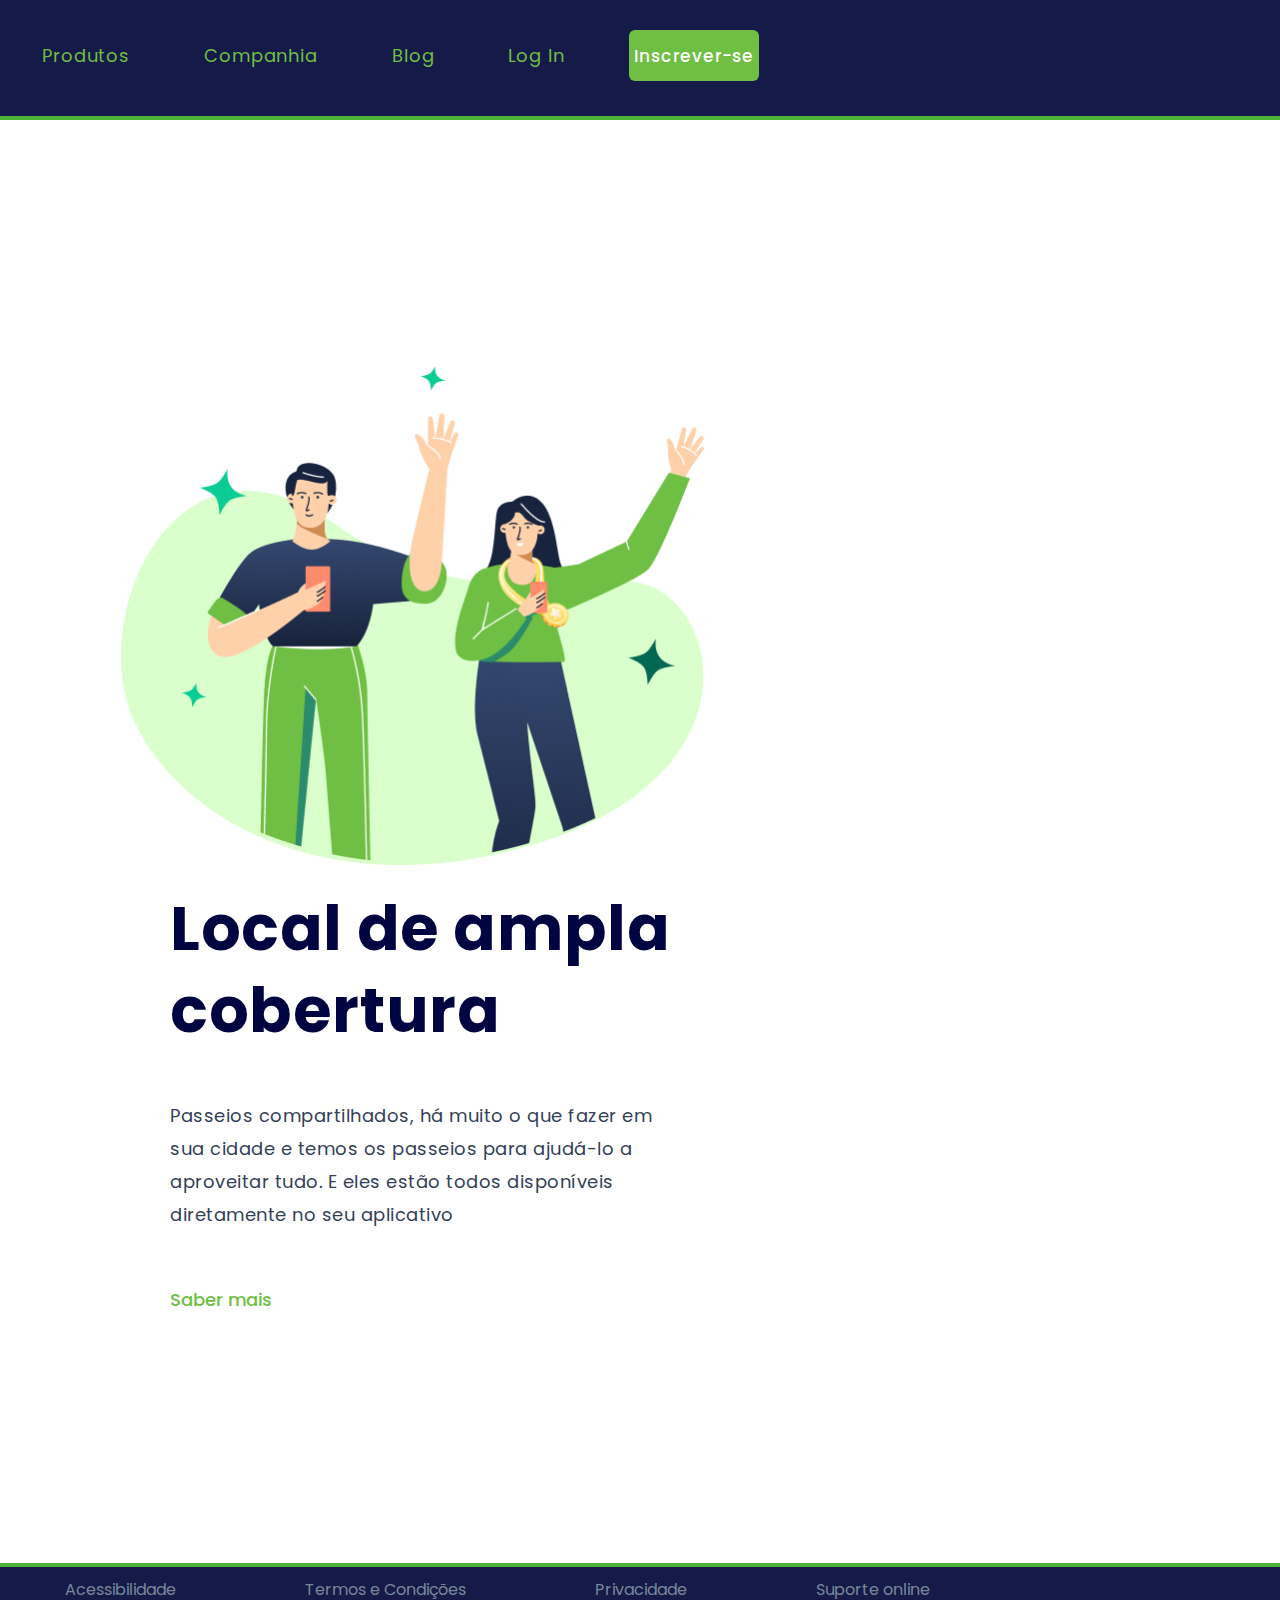
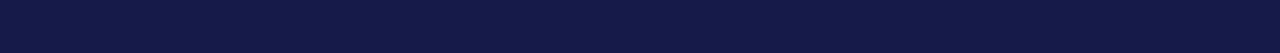
<file: index.html>
<!DOCTYPE html>
<html lang="Pt-br">
<head>
    <style>
        @import url('https://fonts.googleapis.com/css2?family=Poppins:wght@400;500;700&display=swap');
        </style>
    <link rel="stylesheet" href="./index.css"/>
    <meta charset="UTF-8">
    <meta http-equiv="X-UA-Compatible" content="IE=edge">
    <meta name="viewport" content="width=device-width, initial-scale=1.0">
    <title>BroadCoverage.page</title>
</head>
<body>
    <div class="container">
        <header >
        <div class="box-header">
            <a class="header-link">Produtos</a>
            <a class="header-link">Companhia</a>
            <a class="header-link">Blog</a>
            <a class="header-link">Log In</a>
            <button>Inscrever-se</button>
        </div>
        </header>
        <main>
            <img alt="PositiveCongratulations.png " src="./imageproject/(Positive) Congratulation You get 40 point for your ride (1).png">
        <div class="boxtext">
            <h1>Local de ampla cobertura</h1>
            <p>Passeios compartilhados, há muito o que fazer em sua cidade e temos os passeios para ajudá-lo a aproveitar tudo. E eles estão todos disponíveis diretamente no seu aplicativo</p>
            <a class="bottom-link">Saber mais</a>
        </div>
        <div class="box-footer" >
           <a class="link-footer">Acessibilidade</a>
           <a class="link-footer">Termos e Condições</a>
           <a class="link-footer">Privacidade</a>
           <a class="link-footer">Suporte online</a>   
           <p id="copy"> 2022-2023 Broad Coverage Co., Inc.</p>
        </div>
        </main>
    </div>
</body>
</html>
</file>
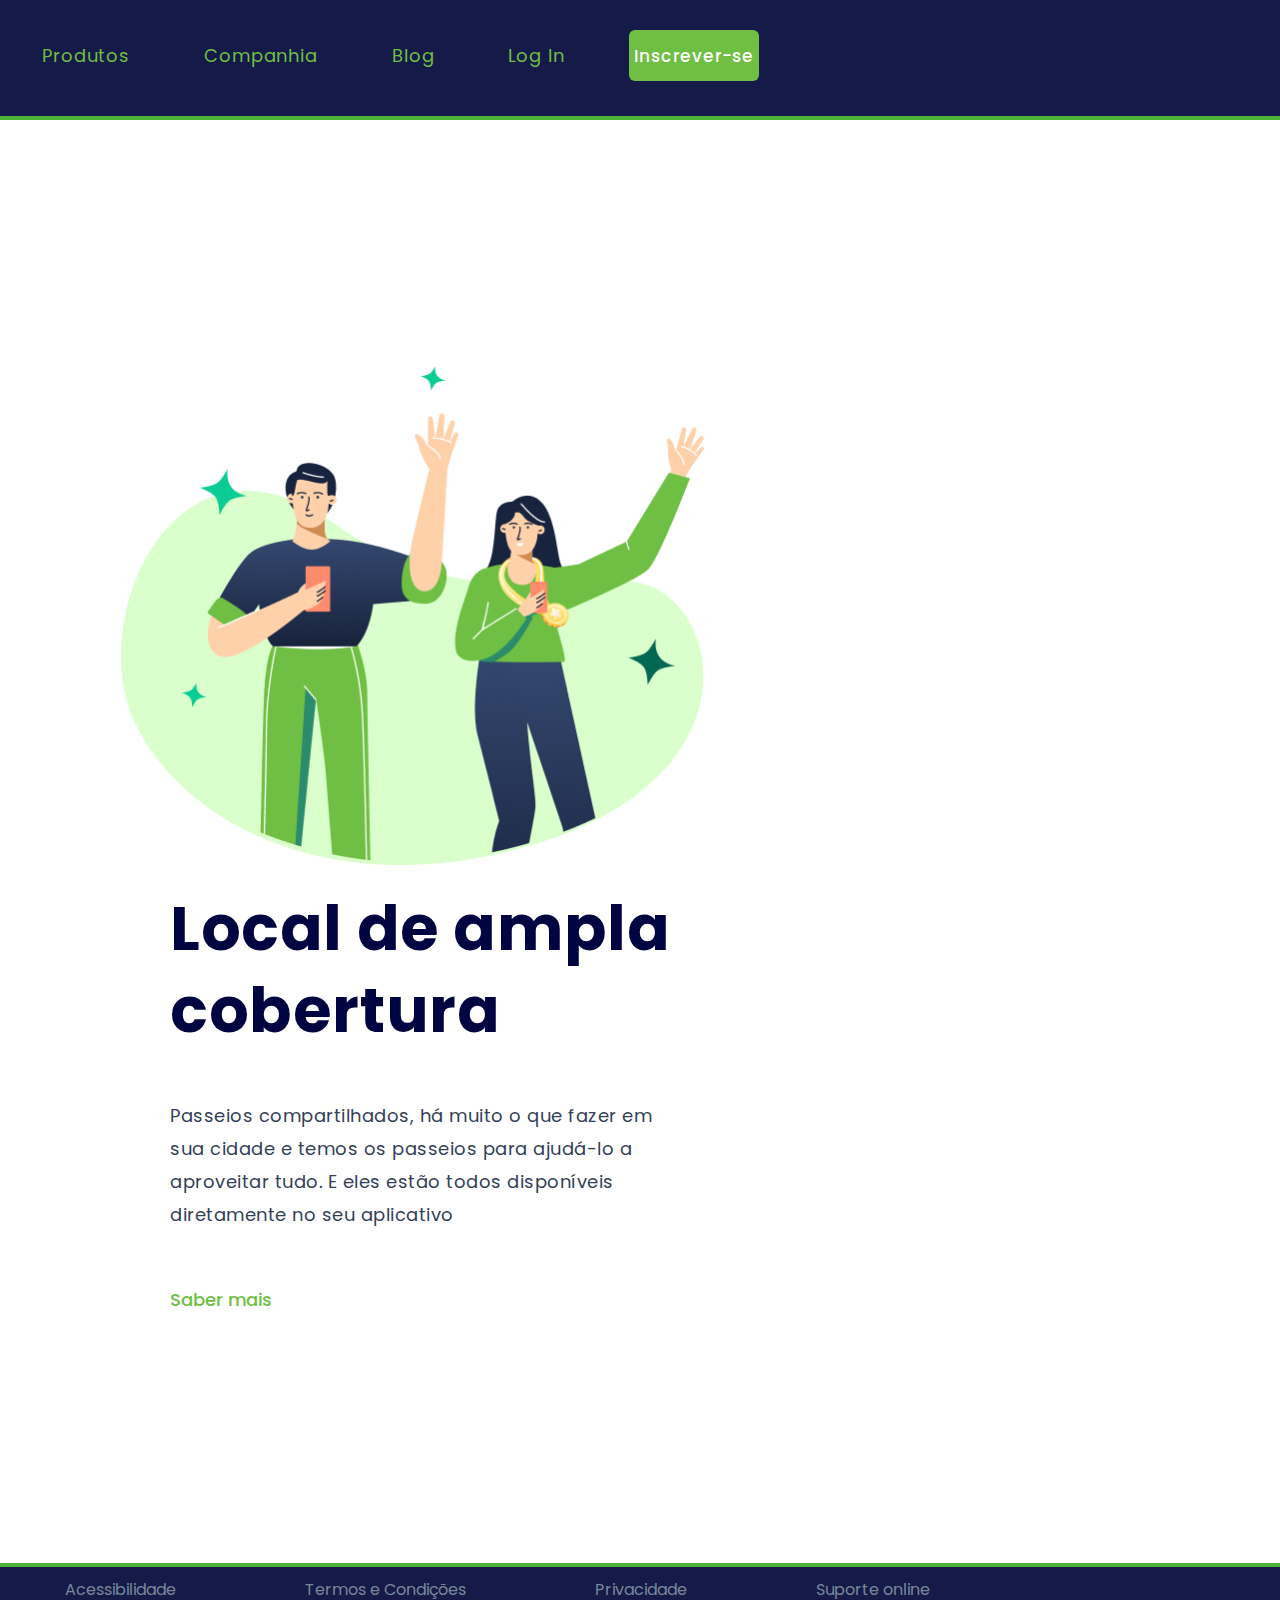
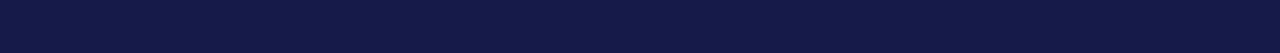
<file: Projetobase-Fig.html>
<!DOCTYPE html>
<html lang="Pt-br">
<head>
    <style>
        @import url('https://fonts.googleapis.com/css2?family=Poppins:wght@400;500;700&display=swap');
        </style>
    <link rel="stylesheet" href="./Projetobase-Fig.css"/>
    <meta charset="UTF-8">
    <meta http-equiv="X-UA-Compatible" content="IE=edge">
    <meta name="viewport" content="width=device-width, initial-scale=1.0">
    <title>BroadCoverage.page</title>
</head>
<body>
    <div class="container">
        <header >
        <div class="box-header">
            <a class="header-link">Produtos</a>
            <a class="header-link">Companhia</a>
            <a class="header-link">Blog</a>
            <a class="header-link">Log In</a>
            <button>Inscrever-se</button>
        </div>
        </header>
        <main>
            <img alt="PositiveCongratulations.png " src="./imageproject/(Positive) Congratulation You get 40 point for your ride (1).png">
        <div class="boxtext">
            <h1>Local de ampla cobertura</h1>
            <p>Passeios compartilhados, há muito o que fazer em sua cidade e temos os passeios para ajudá-lo a aproveitar tudo. E eles estão todos disponíveis diretamente no seu aplicativo</p>
            <a class="bottom-link">Saber mais</a>
        </div>
        <div class="box-footer" >
           <a class="link-footer">Acessibilidade</a>
           <a class="link-footer">Termos e Condições</a>
           <a class="link-footer">Privacidade</a>
           <a class="link-footer">Suporte online</a>   
           <p id="copy"> 2022-2023 Broad Coverage Co., Inc.</p>
        </div>
        </main>
    </div>
</body>
</html>
</file>
<file: index.css>
*{
    margin: 0;
    padding: 0;
    box-sizing: border-box;
    font-family: 'Poppins', sans-serif;
}

.container{
    width: 100vw;
    height: 100vh;
}


.boxtext{
    display: inline-block;
}

h1{
    font-weight: 700;
    font-size: 62px;
    line-height: 82px;
    letter-spacing: 0.596154px;
    color: #000440;
    width: 582px;
    margin-bottom: 47px;
}

p{
    font-weight: 400;
    font-size: 18px;
    line-height: 33px;
    letter-spacing: 0.5px;
    color: #333f58;
    width: 493px;
    margin-bottom: 55px;
}

.bottom-link{
    font-weight: 500;
    font-size: 18px;
    line-height: 27px;
    color:#6FBF44;
    cursor: pointer;
}

.bottom-link:hover{
    color: #778899;
}

.header-link{
    font-weight: 400;
    font-size: 18px;
    line-height: 21px;
    letter-spacing: 0.875px;
    color:#6FBF44 ;
    margin: 47px 28px 0px 42px;
    cursor: pointer;
}

.header-link:hover{
    color: #3d3f74	;
}

button{
    background: #6FBF44;
    border: 1px solid #4CB538;
    border-radius: 6px;
    font-weight: 500;
    font-size: 17px;
    line-height: 24px;
    letter-spacing: 1px;
    width: 130px;
    height: 51px;
    border: none;
    margin-left: 32px;
    margin-top: 30px;
    cursor: pointer;
    color:#ffffff;
    
}

button:hover{
    background-color: #3d3f74;
    color:#6FBF44
}

.box-header{
    width: 100vw;
    height: 120px;
    background-color: #161A49;
    border-bottom: solid 4px #4CB538;
}


img{
    display: inline-block;
    width: 595.18px;
    height: 500px;
    margin: 246px 84px 0px 121px ;
}

.box-footer{
    width: 100vw;
    height: 90px;
    background-color: #161A49;
    margin-top: 250px;
    border-top: solid 4px #4CB538;
}

.link-footer{
    color: #778899 ;
    font-weight: 400;
    font-size: 16px;
    margin: 25px 60px 0px 65px ;
    position: relative;
    top: 10px;
    cursor: pointer;
}

.link-footer:hover{
    color:#4CB538;
}

#copy{
    position: relative;
    left: 1300px;
    color: #474a51;
    bottom: 10px;
}

@media screen and (max-width:1386px){
    .boxtext{
        margin-left: 170px;
        margin-top: 15px;
    }
}

@media screen and (max-width:1003.50px){

    *{
        margin: 0;
        padding: 0;
    }

    body{
        height: 100%;
        width: 100%;
    }


    img{
        position: relative;
        margin: 0;
        width: 312px;
        left: 125px;
        height: 288px;
        margin: 490px 39px 0 39px;
        position: relative;
        display: block;
    }

    .boxtext{
        margin: 60px;
        display: block;
        position: relative;
        bottom:650px;
        align-items: center;
        width: 100vw;
    }

    .box-footer{
        display: none;
    }

    .header-link{
        display: none;
    }

    .box-header{
        position: relative;
        min-width: 565px;
        
    }

    h1{ margin: 0;
        font-weight: 700;
        font-size: 30px;
        line-height: 30px;
        text-align: center;
        letter-spacing: 0.596154px;
        color: #161A49;
        position: relative;
        bottom: 90px;
        width: 278px;
        height: 60px;
        margin-left: 125px;
        
    }

    .bottom-link{
        font-weight: 500;
        font-size: 18px;
        line-height: 27px;
        color: #6FBF44;
        cursor: pointer;
        margin-left: 200px;
    }

    p{
        
        font-weight: 400;
        font-size: 18px;
        line-height: 33px;
        text-align: center;
        letter-spacing: 0.5px;
        color: #4B505A;
       
    }

    button{
        margin-left: 417px;
    }
}
</file>
<file: Projetobase-Fig.css>
*{
    margin: 0;
    padding: 0;
    box-sizing: border-box;
    font-family: 'Poppins', sans-serif;
}

.container{
    width: 100vw;
    height: 100vh;
}


.boxtext{
    display: inline-block;
}

h1{
    font-weight: 700;
    font-size: 62px;
    line-height: 82px;
    letter-spacing: 0.596154px;
    color: #000440;
    width: 582px;
    margin-bottom: 47px;
}

p{
    font-weight: 400;
    font-size: 18px;
    line-height: 33px;
    letter-spacing: 0.5px;
    color: #333f58;
    width: 493px;
    margin-bottom: 55px;
}

.bottom-link{
    font-weight: 500;
    font-size: 18px;
    line-height: 27px;
    color:#6FBF44;
    cursor: pointer;
}

.bottom-link:hover{
    color: #778899;
}

.header-link{
    font-weight: 400;
    font-size: 18px;
    line-height: 21px;
    letter-spacing: 0.875px;
    color:#6FBF44 ;
    margin: 47px 28px 0px 42px;
    cursor: pointer;
}

.header-link:hover{
    color: #3d3f74	;
}

button{
    background: #6FBF44;
    border: 1px solid #4CB538;
    border-radius: 6px;
    font-weight: 500;
    font-size: 17px;
    line-height: 24px;
    letter-spacing: 1px;
    width: 130px;
    height: 51px;
    border: none;
    margin-left: 32px;
    margin-top: 30px;
    cursor: pointer;
    color:#ffffff;
    
}

button:hover{
    background-color: #3d3f74;
    color:#6FBF44
}

.box-header{
    width: 100vw;
    height: 120px;
    background-color: #161A49;
    border-bottom: solid 4px #4CB538;
}


img{
    display: inline-block;
    width: 595.18px;
    height: 500px;
    margin: 246px 84px 0px 121px ;
}

.box-footer{
    width: 100vw;
    height: 90px;
    background-color: #161A49;
    margin-top: 250px;
    border-top: solid 4px #4CB538;
}

.link-footer{
    color: #778899 ;
    font-weight: 400;
    font-size: 16px;
    margin: 25px 60px 0px 65px ;
    position: relative;
    top: 10px;
    cursor: pointer;
}

.link-footer:hover{
    color:#4CB538;
}

#copy{
    position: relative;
    left: 1300px;
    color: #474a51;
    bottom: 10px;
}

@media screen and (max-width:1386px){
    .boxtext{
        margin-left: 170px;
        margin-top: 15px;
    }
}

@media screen and (max-width:1003.50px){

    *{
        margin: 0;
        padding: 0;
    }

    body{
        height: 100%;
        width: 100%;
    }


    img{
        position: relative;
        margin: 0;
        width: 312px;
        left: 125px;
        height: 288px;
        margin: 490px 39px 0 39px;
        position: relative;
        display: block;
    }

    .boxtext{
        margin: 60px;
        display: block;
        position: relative;
        bottom:650px;
        align-items: center;
        width: 100vw;
    }

    .box-footer{
        display: none;
    }

    .header-link{
        display: none;
    }

    .box-header{
        position: relative;
        min-width: 565px;
        
    }

    h1{ margin: 0;
        font-weight: 700;
        font-size: 30px;
        line-height: 30px;
        text-align: center;
        letter-spacing: 0.596154px;
        color: #161A49;
        position: relative;
        bottom: 90px;
        width: 278px;
        height: 60px;
        margin-left: 125px;
        
    }

    .bottom-link{
        font-weight: 500;
        font-size: 18px;
        line-height: 27px;
        color: #6FBF44;
        cursor: pointer;
        margin-left: 200px;
    }

    p{
        
        font-weight: 400;
        font-size: 18px;
        line-height: 33px;
        text-align: center;
        letter-spacing: 0.5px;
        color: #4B505A;
       
    }

    button{
        margin-left: 417px;
    }
}
</file>
